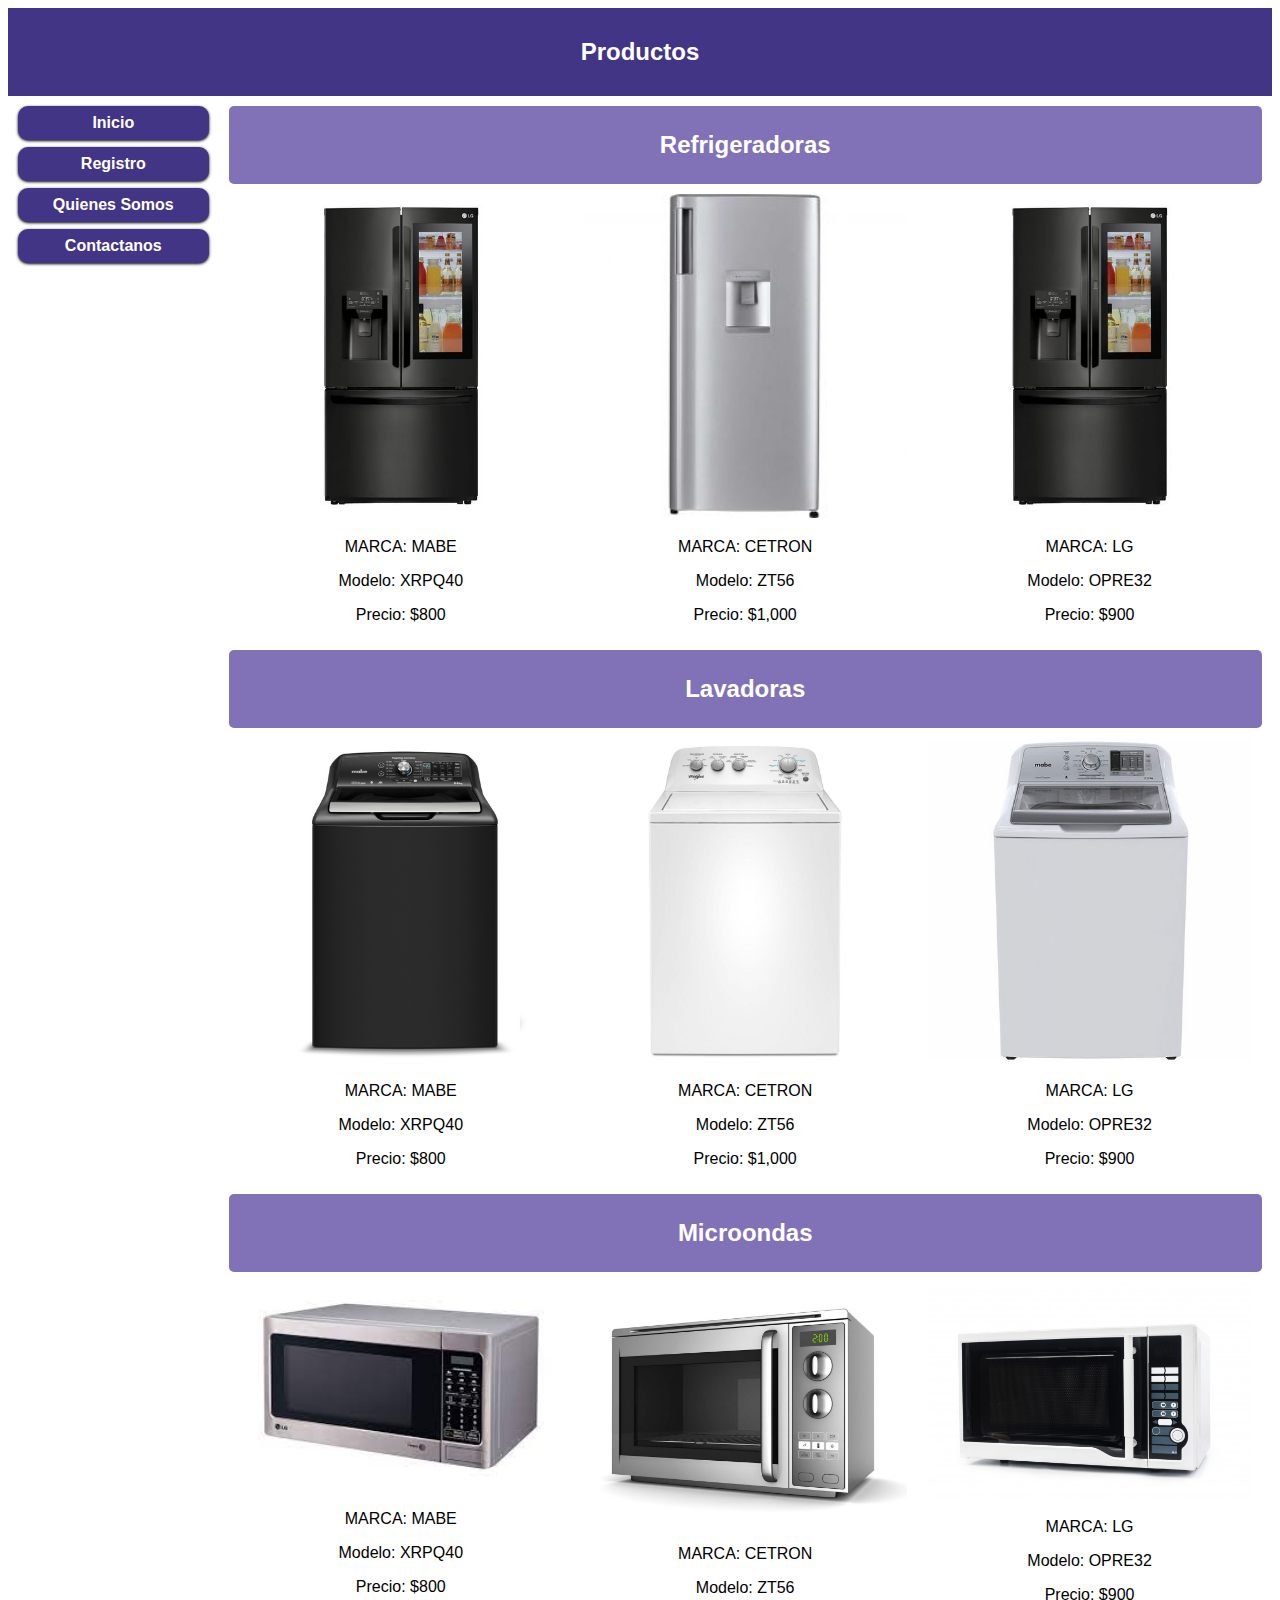
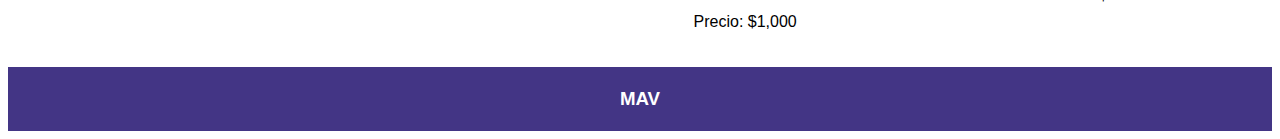
<file: productos.html>
<!DOCTYPE html>
<html>

<head>
    <meta charset="UTF-8">

    <meta name="viewport" content="width=device-width, initial-scale=1.0">

    <meta name="google" content="notranslate">
    <title>Inventario</title>


    <link rel="stylesheet" href="css/estilos.css">
    <script src="script.js"></script>

</head>

<body>

    <div class="row">
        <div class="col-12 header">
            <h2>Productos</h2>
        </div>
    </div>

    <div class="row">

        <div class="col-2 menu">
            <ul>
                <li><a href="index.html">Inicio</a></li>
                <li><a href="inventario.html">Registro</a></li>
                <li><a href="quienessomos.html">Quienes Somos</a></li>
                <li><a href="contactanos.html">Contactanos</a></li>
            </ul>
        </div>

        <div id="principal" class="col-10">
            <div class="row">
                <div class="col-12 c">
                    <h2>Refrigeradoras</h2>
                </div>
                <div class="col-4">
                    <img class="zoom" src="imagenes/r3.jpg" alt="">
                    <div>
                        <center>
                            <p>MARCA: MABE</p>
                            <p>Modelo: XRPQ40</p>
                            <p>Precio: $800</p>
                        </center>
                    </div>
                </div>
                <div class="col-4">
                    <img class="zoom" src="imagenes/r2.jpg" alt="">
                    <div>
                        <center>
                            <p>MARCA: CETRON</p>
                            <p>Modelo: ZT56</p>
                            <p>Precio: $1,000</p>
                        </center>
                    </div>
                </div>
                <div class="col-4">
                    <img class="zoom" src="imagenes/r3.jpg" alt="">
                    <div>
                        <center>
                            <p>MARCA: LG</p>
                            <p>Modelo: OPRE32</p>
                            <p>Precio: $900</p>
                        </center>
                    </div>
                </div>
            </div>
            <div class="row">
                <div class="col-12 c">
                    <h2>Lavadoras</h2>
                </div>
                <div class="col-4">
                    <img class="zoom" src="imagenes/l1.jpg" alt="">
                    <div>
                        <center>
                            <p>MARCA: MABE</p>
                            <p>Modelo: XRPQ40</p>
                            <p>Precio: $800</p>
                        </center>
                    </div>
                </div>
                <div class="col-4">
                    <img class="zoom" src="imagenes/l2.jpg" alt="">
                    <div>
                        <center>
                            <p>MARCA: CETRON</p>
                            <p>Modelo: ZT56</p>
                            <p>Precio: $1,000</p>
                        </center>
                    </div>
                </div>
                <div class="col-4">
                    <img class="zoom" src="imagenes/l3.jpg" alt="">
                    <div>
                        <center>
                            <p>MARCA: LG</p>
                            <p>Modelo: OPRE32</p>
                            <p>Precio: $900</p>
                        </center>
                    </div>
                </div>
            </div>
            <div class="row">
                <div class="col-12 c">
                    <h2>Microondas</h2>
                </div>
                <div class="col-4">
                    <img class="zoom" src="imagenes/m1.jpg" alt="">
                    <div>
                        <center>
                            <p>MARCA: MABE</p>
                            <p>Modelo: XRPQ40</p>
                            <p>Precio: $800</p>
                        </center>
                    </div>
                </div>
                <div class="col-4">
                    <img class="zoom" src="imagenes/m2.jpg" alt="">
                    <div>
                        <center>
                            <p>MARCA: CETRON</p>
                            <p>Modelo: ZT56</p>
                            <p>Precio: $1,000</p>
                        </center>
                    </div>
                </div>
                <div class="col-4">
                    <img class="zoom" src="imagenes/m3.jpg" alt="">
                    <div>
                        <center>
                            <p>MARCA: LG</p>
                            <p>Modelo: OPRE32</p>
                            <p>Precio: $900</p>
                        </center>
                    </div>
                </div>
            </div>

        </div>



    </div>

    <div class="row">
        <div class="col-12 foot">
            <h3 id="encabezado">MAV</h3>
        </div>
    </div>





</body>

</html>
</file>
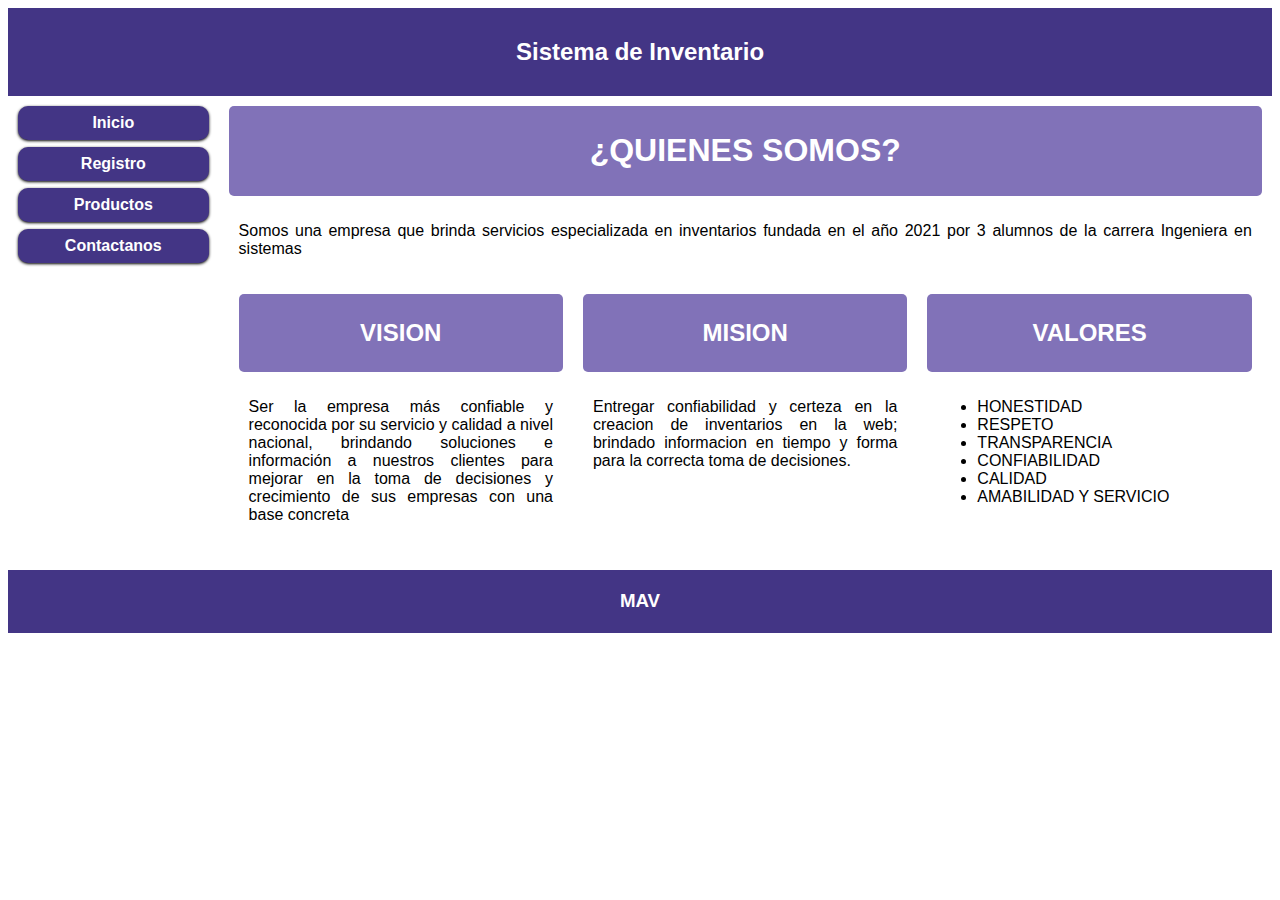
<file: quienessomos.html>
<!DOCTYPE html>
<html>

<head>
    <meta charset="UTF-8">

    <meta name="viewport" content="width=device-width, initial-scale=1.0">

    <meta name="google" content="notranslate">
    <title>Inventario</title>


    <link rel="stylesheet" href="css/estilos.css">
    <script src="script.js"></script>

</head>

<body>

    <div class="row">
        <div class="col-12 header">
            <h2>Sistema de Inventario</h2>
        </div>
    </div>

    <div class="row">

        <div class="col-2 menu">
            <ul>
                <li><a href="index.html">Inicio</a></li>
                <li><a href="inventario.html">Registro</a></li>
                <li><a href="productos.html">Productos</a></li>
                <li><a href="contactanos.html">Contactanos</a></li>
            </ul>
        </div>

        <div id="principal" class="col-10">
            <div class="row">
                <div class="c col-12">
                    <h1>¿QUIENES SOMOS?</h1>
                </div>
                <div class="d col-12">
                    <p>Somos una empresa que brinda servicios especializada en inventarios fundada en el año 2021 por 3 alumnos de la carrera Ingeniera en sistemas</p>
                </div>
            </div>
            <div class="row">
                <div class="col-4">
                    <div class="c col-12">
                        <h2>VISION</h2>
                    </div>
                    <div class="d col-12">
                        <p>
                            Ser la empresa más confiable y reconocida por su servicio y calidad a nivel nacional, brindando soluciones e información a nuestros clientes para mejorar en la toma de decisiones y crecimiento de sus empresas con una base concreta
                        </p>
                    </div>
                </div>
                <div class="col-4">
                    <div class="c col-12">
                        <h2>MISION</h2>
                    </div>
                    <div class="d col-12">
                        <p>Entregar confiabilidad y certeza en la creacion de inventarios en la web; brindado informacion en tiempo y forma para la correcta toma de decisiones.</p>
                    </div>
                </div>
                <div class="col-4">
                    <div class="c col-12">
                        <h2>VALORES</h2>
                    </div>
                    <div class="d col-12">
                        <ul>
                            <li>HONESTIDAD</li>
                            <li>RESPETO</li>
                            <li>TRANSPARENCIA</li>
                            <li>CONFIABILIDAD</li>
                            <li>CALIDAD</li>
                            <li>AMABILIDAD Y SERVICIO</li>
                        </ul>
                    </div>

                </div>
            </div>

        </div>



    </div>

    <div class="row">
        <div class="col-12 foot">
            <h3 id="encabezado">MAV</h3>
        </div>
    </div>





</body>

</html>
</file>
<file: css/estilos.css>
* {
    box-sizing: border-box;
    font-family: Arial, Helvetica, sans-serif;
}

img {
    border-radius: 5px;
    width: 100%;
    height: auto;
}

@media only screen and (min-width:600px) {
    /* para las tablet*/
    .col-1 {
        width: 8.33%;
    }
    .col-2 {
        width: 16.66%;
    }
    .col-3 {
        width: 25%;
    }
    .col-4 {
        width: 33.33%;
    }
    .col-5 {
        width: 41.66%;
    }
    .col-6 {
        width: 50%;
    }
    .col-7 {
        width: 58.33%;
    }
    .col-8 {
        width: 66.66%;
    }
    .col-9 {
        width: 75%;
    }
    .col-10 {
        width: 83.33%;
    }
    .col-11 {
        width: 91.33%;
    }
    .col-12 {
        width: 100%;
    }
}

@media only screen and (min-width:768px) {
    /* para los de escritorio */
    .col-1 {
        width: 8.33%;
    }
    .col-2 {
        width: 16.66%;
    }
    .col-3 {
        width: 25%;
    }
    .col-4 {
        width: 33.33%;
    }
    .col-5 {
        width: 41.66%;
    }
    .col-6 {
        width: 50%;
    }
    .col-7 {
        width: 58.33%;
    }
    .col-8 {
        width: 66.66%;
    }
    .col-9 {
        width: 75%;
    }
    .col-10 {
        width: 83.33%;
    }
    .col-11 {
        width: 91.33%;
    }
    .col-12 {
        width: 100%;
    }
}

[class*="col-"] {
    float: left;
    padding: 10px;
}

@media only screen and (max-width: 768px) {
    [class*="col-"] {
        width: 100%;
    }
}

label {
    display: block;
}

.row::after {
    content: "";
    clear: both;
    display: table;
}

.btn {
    display: block;
}

.header {
    background-color: #433585;
    color: white;
    text-align: center;
}

.menu ul {
    list-style-type: none;
    margin: 0;
    padding: 0;
}

.menu li {
    padding: 8px;
    margin-bottom: 7px;
    background-color: #433585;
    color: white;
    text-align: center;
    font-weight: 700;
    box-shadow: 0px 1px 3px black;
    border-radius: 10px;
}

.menu li:hover {
    cursor: pointer;
    background-color: rgb(198, 219, 219);
}

.foot {
    background-color: #433585;
    color: white;
    padding: 2px;
    text-align: center;
}

img {
    width: 100%;
    height: auto;
}

table {
    font-size: 18px;
}

a {
    text-decoration: none;
    color: white;
}

label {
    width: 72px;
    font-weight: bold;
    display: block;
}

form input[type="text"],
form input[type="number"],
form input[type="email"] {
    width: 100%;
    padding: 3px 10px;
    border: 1px solid #f6f6f6;
    border-radius: 3px;
    background-color: #a9a4bb;
    margin: 8px 0;
    display: inline-block;
}

textarea {
    width: 100%;
    padding: 3px 10px;
    border: 1px solid #f6f6f6;
    border-radius: 3px;
    background-color: #a9a4bb;
    margin: 8px 0;
    display: inline-block;
}

.button {
    background-color: #8172b8;
    border-radius: 20px;
    border: none;
    color: white;
    padding: 10px 22px;
    text-align: center;
    text-decoration: none;
    font-size: 16px;
    margin-right: auto;
    margin-left: auto;
}

button:hover {
    cursor: pointer;
    background-color: rgb(198, 219, 219);
}

.zoom {
    transition: transform 0.5s;
}

.zoom:hover {
    transform: scale(1.5);
}

.c {
    background-color: #8172b8;
    text-align: center;
    padding: 5px;
    border-radius: 5px;
    color: white;
}

.d {
    text-align: justify;
}
</file>
